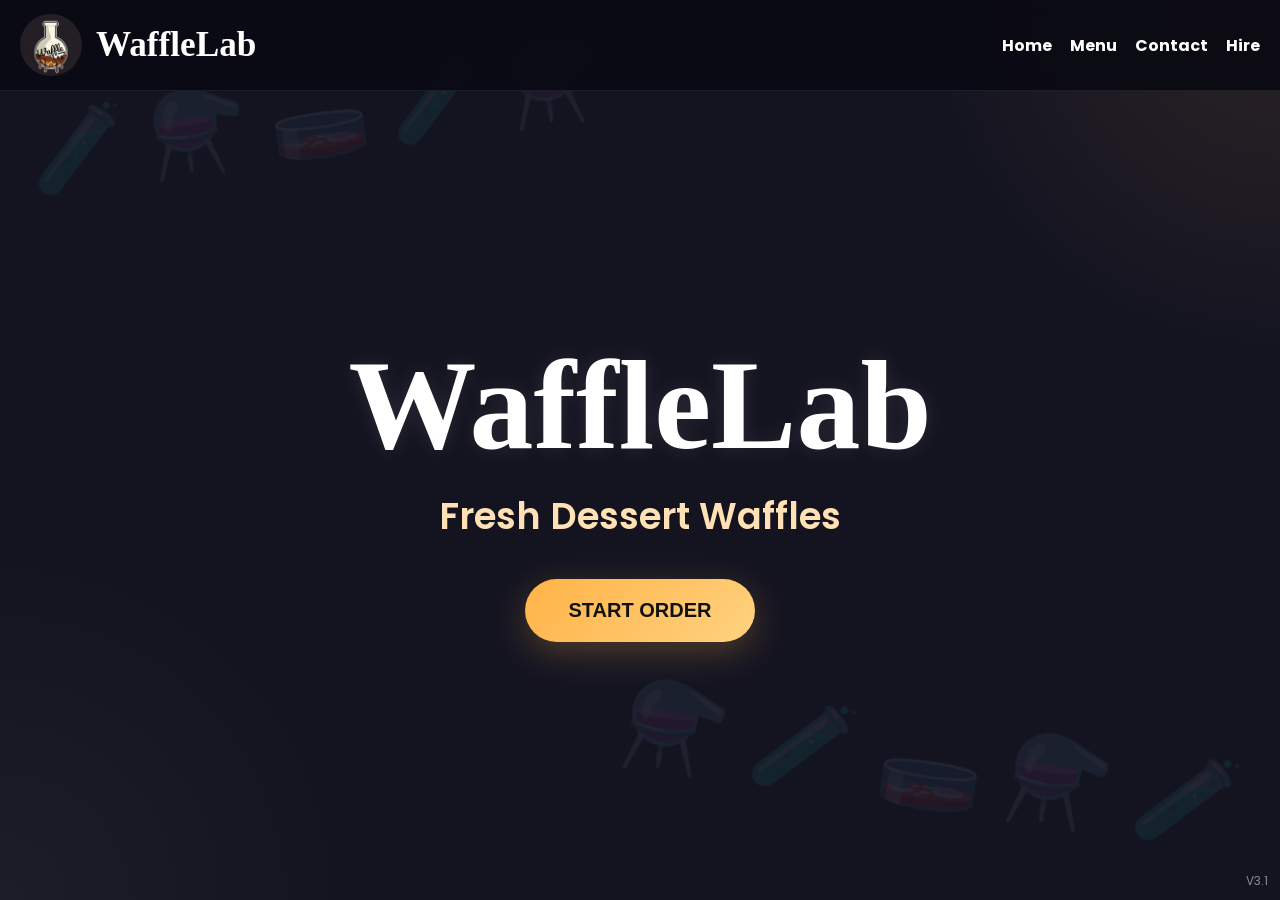
<file: index.html>
<!DOCTYPE html>
<html lang="en">
<head>
<meta charset="UTF-8">
<meta name="viewport" content="width=device-width, initial-scale=1.0">
<title>WaffleLab</title>

<link href="https://fonts.googleapis.com/css2?family=Poppins:wght@300;400;600;700;800&display=swap" rel="stylesheet">

<style>

:root{
  --bg:#141421;
  --card:#23233a;
  --primary:#ffb347;
  --accent:#ffd699;
  --text:#ffffff;
}

*{
  margin:0;
  padding:0;
  box-sizing:border-box;
}

body{
  font-family:Poppins,sans-serif;
  background:
  radial-gradient(circle at top right, rgba(255,179,71,0.10), transparent 350px),
  radial-gradient(circle at bottom left, rgba(255,255,255,0.04), transparent 350px),
  #141421;
  color:white;
  overflow-x:hidden;
}

/* SCIENCE BACKGROUND */

body::before{
  content:"🧪 ⚗️ 🧫 🧪 ⚗️";
  position:fixed;
  top:6%;
  left:2%;
  font-size:80px;
  opacity:0.08;
  rotate:-8deg;
  pointer-events:none;
}

body::after{
  content:"⚗️ 🧪 🧫 ⚗️ 🧪";
  position:fixed;
  bottom:8%;
  right:3%;
  font-size:85px;
  opacity:0.08;
  rotate:8deg;
  pointer-events:none;
}

/* NAVBAR */

nav{
  position:fixed;
  top:0;
  width:100%;
  padding:14px 20px;
  background:rgba(10,10,20,0.92);
  backdrop-filter:blur(10px);
  display:flex;
  justify-content:space-between;
  align-items:center;
  z-index:1000;
  border-bottom:1px solid rgba(255,255,255,0.08);
}

.logo-wrap{
  display:flex;
  align-items:center;
  gap:14px;
}

.logo{
  width:62px;
  height:62px;
  border-radius:50%;
  animation:spin 14s linear infinite;
}

@keyframes spin{
  from{transform:rotate(0deg);}
  to{transform:rotate(360deg);}
}

.brand{
  font-family:cursive;
  font-size:2.2rem;
  color:white;
  font-weight:bold;
}

/* NAV LINKS */

.nav-links{
  display:flex;
  gap:18px;
  flex-wrap:wrap;
  justify-content:flex-end;
}

.nav-links a{
  color:white;
  text-decoration:none;
  font-weight:700;
  cursor:pointer;
  transition:0.2s;
  white-space:nowrap;
}

.nav-links a:hover{
  color:var(--primary);
}

/* PAGES */

.page{
  display:none;
}

.page.active{
  display:block;
}

/* HERO */

.hero{
  min-height:100vh;
  display:flex;
  justify-content:center;
  align-items:center;
  text-align:center;
  padding:120px 20px 40px;
}

.hero-content{
  max-width:850px;
}

.hero h1{
  font-family:cursive;
  font-size:clamp(4.5rem,10vw,8rem);
  color:white;
  margin-bottom:15px;
  line-height:1.05;
  text-shadow:0 0 20px rgba(255,255,255,0.1);
}

.hero p{
  font-size:clamp(1.4rem,3vw,2.3rem);
  color:#ffe1b5;
  font-weight:600;
  margin-bottom:35px;
}

.hero button{
  background:linear-gradient(135deg,#ffb347,#ffd27f);
  color:#111;
  border:none;
  padding:20px 44px;
  border-radius:40px;
  font-size:1.25rem;
  font-weight:900;
  cursor:pointer;
  transition:0.25s;
  box-shadow:0 10px 35px rgba(255,179,71,0.25);
}

.hero button:hover{
  transform:scale(1.06);
}

/* MAIN */

.main{
  max-width:1200px;
  margin:auto;
  padding:120px 20px 40px;
}

.layout{
  display:flex;
  gap:20px;
  align-items:flex-start;
}

/* BOXES */

.box{
  flex:2;
  background:rgba(255,255,255,0.05);
  border:1px solid rgba(255,255,255,0.08);
  backdrop-filter:blur(10px);
  border-radius:25px;
  padding:25px;
}

.tracker{
  flex:1;
  position:sticky;
  top:100px;
  background:rgba(255,255,255,0.05);
  border:1px solid rgba(255,255,255,0.08);
  backdrop-filter:blur(10px);
  border-radius:25px;
  padding:25px;
}

/* OPTIONS */

.option{
  background:rgba(255,255,255,0.06);
  padding:16px;
  border-radius:18px;
  margin-top:12px;
  cursor:pointer;
  transition:0.2s;
  font-weight:700;
}

.option:hover{
  transform:translateY(-2px);
  background:rgba(255,179,71,0.15);
}

.option.selected{
  border:2px solid var(--primary);
}

/* BUTTONS */

.btn{
  margin-top:20px;
  padding:13px 24px;
  border:none;
  border-radius:30px;
  background:var(--primary);
  color:#111;
  font-weight:800;
  cursor:pointer;
  margin-right:10px;
}

.back-btn{
  background:#666;
  color:white;
}

/* STEPS */

.step{
  display:none;
}

.step.active{
  display:block;
}

/* MODAL */

.modal{
  display:none;
  position:fixed;
  inset:0;
  background:rgba(0,0,0,0.65);
  justify-content:center;
  align-items:center;
  z-index:2000;
}

.modal-content{
  width:90%;
  max-width:450px;
  background:#202034;
  border-radius:25px;
  padding:30px;
}

/* VERSION */

.version{
  position:fixed;
  bottom:10px;
  right:12px;
  opacity:0.5;
  font-size:12px;
}

/* MOBILE */

@media(max-width:900px){

  .layout{
    flex-direction:column;
  }

  .tracker{
    width:100%;
    position:relative;
    top:0;
  }

  nav{
    flex-direction:column;
    gap:10px;
  }

  .nav-links{
    justify-content:center;
  }

}

</style>
</head>

<body>

<!-- NAV -->

<nav>

  <div class="logo-wrap">
    <img src="logo.png" class="logo">
    <div class="brand">WaffleLab</div>
  </div>

  <div class="nav-links">
    <a onclick="showPage('home')">Home</a>
    <a onclick="showPage('menu')">Menu</a>
    <a onclick="showPage('contact')">Contact</a>
    <a onclick="showPage('hire')">Hire</a>
  </div>

</nav>

<!-- HOME -->

<div class="page active" id="home">

<section class="hero">

<div class="hero-content">

<h1>WaffleLab</h1>

<p>Fresh Dessert Waffles</p>

<button onclick="startOrder()">
START ORDER
</button>

</div>

</section>

</div>

<!-- MENU -->

<div class="page" id="menu">

<div class="main">

<div class="layout">

<div class="box">

<!-- STEP 1 -->

<div class="step active" id="step1">

<h2>Choose Size</h2>

<div class="option" onclick="chooseSize(this,'1/4 waffle',2)">
1/4 waffle — £2
</div>

<div class="option" onclick="chooseSize(this,'1 waffle',4.5)">
1 waffle — £4.50
</div>

<div class="option" onclick="chooseSize(this,'2 waffles',9)">
2 waffles — £9
</div>

<div class="option" onclick="chooseSize(this,'5 waffles',20)">
5 waffles — £20
</div>

</div>

<!-- STEP 2 -->

<div class="step" id="step2">

<h2>Choose Sauce</h2>

<div class="option" onclick="chooseSingle(this,'sauce','Milk Chocolate')">
Milk Chocolate
</div>

<div class="option" onclick="chooseSingle(this,'sauce','White Chocolate')">
White Chocolate
</div>

<div class="option" onclick="chooseSingle(this,'sauce','Pistachio')">
Pistachio
</div>

<div class="option" onclick="chooseSingle(this,'sauce','None')">
None
</div>

<button class="btn back-btn" onclick="backStep()">Back</button>
<button class="btn" onclick="next()">Next</button>

</div>

<!-- STEP 3 -->

<div class="step" id="step3">

<h2>Choose Topping</h2>

<div class="option" onclick="chooseSingle(this,'topping','Kinder')">
Kinder
</div>

<div class="option" onclick="chooseSingle(this,'topping','Oreo')">
Oreo
</div>

<div class="option" onclick="chooseSingle(this,'topping','Biscoff')">
Biscoff
</div>

<div class="option" onclick="chooseSingle(this,'topping','Marshmallow')">
Marshmallow
</div>

<div class="option" onclick="chooseSingle(this,'topping','None')">
None
</div>

<button class="btn back-btn" onclick="backStep()">Back</button>
<button class="btn" onclick="next()">Next</button>

</div>

<!-- STEP 4 -->

<div class="step" id="step4">

<h2>Extras</h2>

<div class="option" onclick="toggleExtra(this,'Whipped Cream',0.5)">
Whipped Cream (+£0.50)
</div>

<h3 style="margin-top:20px;">
Extra Toppings (+£0.50)
</h3>

<div class="option" onclick="toggleExtra(this,'Extra Kinder',0.5)">
Extra Kinder
</div>

<div class="option" onclick="toggleExtra(this,'Extra Oreo',0.5)">
Extra Oreo
</div>

<div class="option" onclick="toggleExtra(this,'Extra Biscoff',0.5)">
Extra Biscoff
</div>

<div class="option" onclick="toggleExtra(this,'Extra Marshmallow',0.5)">
Extra Marshmallow
</div>

<h3 style="margin-top:20px;">
Extra Sauces (+£0.75)
</h3>

<div class="option" onclick="toggleExtra(this,'Extra Milk Chocolate',0.75)">
Extra Milk Chocolate
</div>

<div class="option" onclick="toggleExtra(this,'Extra White Chocolate',0.75)">
Extra White Chocolate
</div>

<div class="option" onclick="toggleExtra(this,'Extra Pistachio',0.75)">
Extra Pistachio
</div>

<button class="btn back-btn" onclick="backStep()">Back</button>
<button class="btn" onclick="openConfirm()">Finish Order</button>

</div>

</div>

<!-- LIVE ORDER -->

<div class="tracker">

<h2>Live Order</h2>

<br>

<div id="live"></div>

<br><br>

<h2>
£<span id="total">0.00</span>
</h2>

</div>

</div>

</div>

</div>

<!-- CONTACT -->

<div class="page" id="contact">

<div class="main">

<h1>Contact</h1>

<br>

<p>📞 07364 135785</p>

</div>

</div>

<!-- HIRE -->

<div class="page" id="hire">

<div class="main">

<h1>Hire / Weddings</h1>

<br>

<p>Perfect for weddings, birthdays & events.</p>

</div>

</div>

<!-- CONFIRM -->

<div class="modal" id="confirm">

<div class="modal-content">

<h2>Confirm Order</h2>

<br>

<div id="summary"></div>

<button class="btn" onclick="sendOrder()">
Send WhatsApp
</button>

<button class="btn back-btn" onclick="closeConfirm()">
Cancel
</button>

</div>

</div>

<div class="version">
V3.1
</div>

<script>

let order={
size:"",
sauce:"",
topping:"",
extras:[]
};

let basePrice=0;
let total=0;
let step=1;

function showPage(page){

document.querySelectorAll('.page').forEach(p=>{
p.classList.remove('active');
});

document.getElementById(page).classList.add('active');
}

function startOrder(){

showPage('menu');
}

function showStep(n){

document.querySelectorAll('.step').forEach(s=>{
s.classList.remove('active');
});

document.getElementById('step'+n).classList.add('active');
}

function next(){

step++;
showStep(step);
}

function backStep(){

if(step>1){
step--;
showStep(step);
}
}

function clearSelected(parent){

parent.querySelectorAll('.option').forEach(o=>{
o.classList.remove('selected');
});
}

function chooseSize(el,name,price){

clearSelected(el.parentElement);

el.classList.add('selected');

order.size=name;

basePrice=price;

calculateTotal();

next();
}

function chooseSingle(el,type,value){

clearSelected(el.parentElement);

el.classList.add('selected');

order[type]=value;

update();
}

function toggleExtra(el,name,price){

let exists=order.extras.find(x=>x.name===name);

if(exists){

order.extras=
order.extras.filter(x=>x.name!==name);

el.classList.remove('selected');

}else{

order.extras.push({
name:name,
price:price
});

el.classList.add('selected');
}

calculateTotal();
}

function calculateTotal(){

total=basePrice;

order.extras.forEach(extra=>{
total+=extra.price;
});

update();
}

function update(){

document.getElementById('live').innerHTML=`

<b>Size:</b> ${order.size||'-'}

<br><br>

<b>Sauce:</b> ${order.sauce||'-'}

<br><br>

<b>Topping:</b> ${order.topping||'-'}

<br><br>

<b>Extras:</b>

${order.extras.map(e=>e.name).join(', ')||'-'}

`;

document.getElementById('total').innerText=
total.toFixed(2);
}

function openConfirm(){

calculateTotal();

document.getElementById('summary').innerHTML=`

<p><b>Size:</b> ${order.size}</p>

<br>

<p><b>Sauce:</b> ${order.sauce}</p>

<br>

<p><b>Topping:</b> ${order.topping}</p>

<br>

<p><b>Extras:</b>

${order.extras.map(e=>e.name).join(', ')||'-'}

</p>

<br>

<h2>Total: £${total.toFixed(2)}</h2>

`;

document.getElementById('confirm').style.display='flex';
}

function closeConfirm(){

document.getElementById('confirm').style.display='none';
}

function sendOrder(){

let msg=`🍫 WaffleLab Order 🍫

Size: ${order.size}

Sauce: ${order.sauce}

Topping: ${order.topping}

Extras:
${order.extras.map(e=>e.name).join(', ')||'-'}

Total: £${total.toFixed(2)}
`;

window.open(
"https://wa.me/447364135785?text="+
encodeURIComponent(msg)
);

}

</script>

</body>
</html>
</file>
